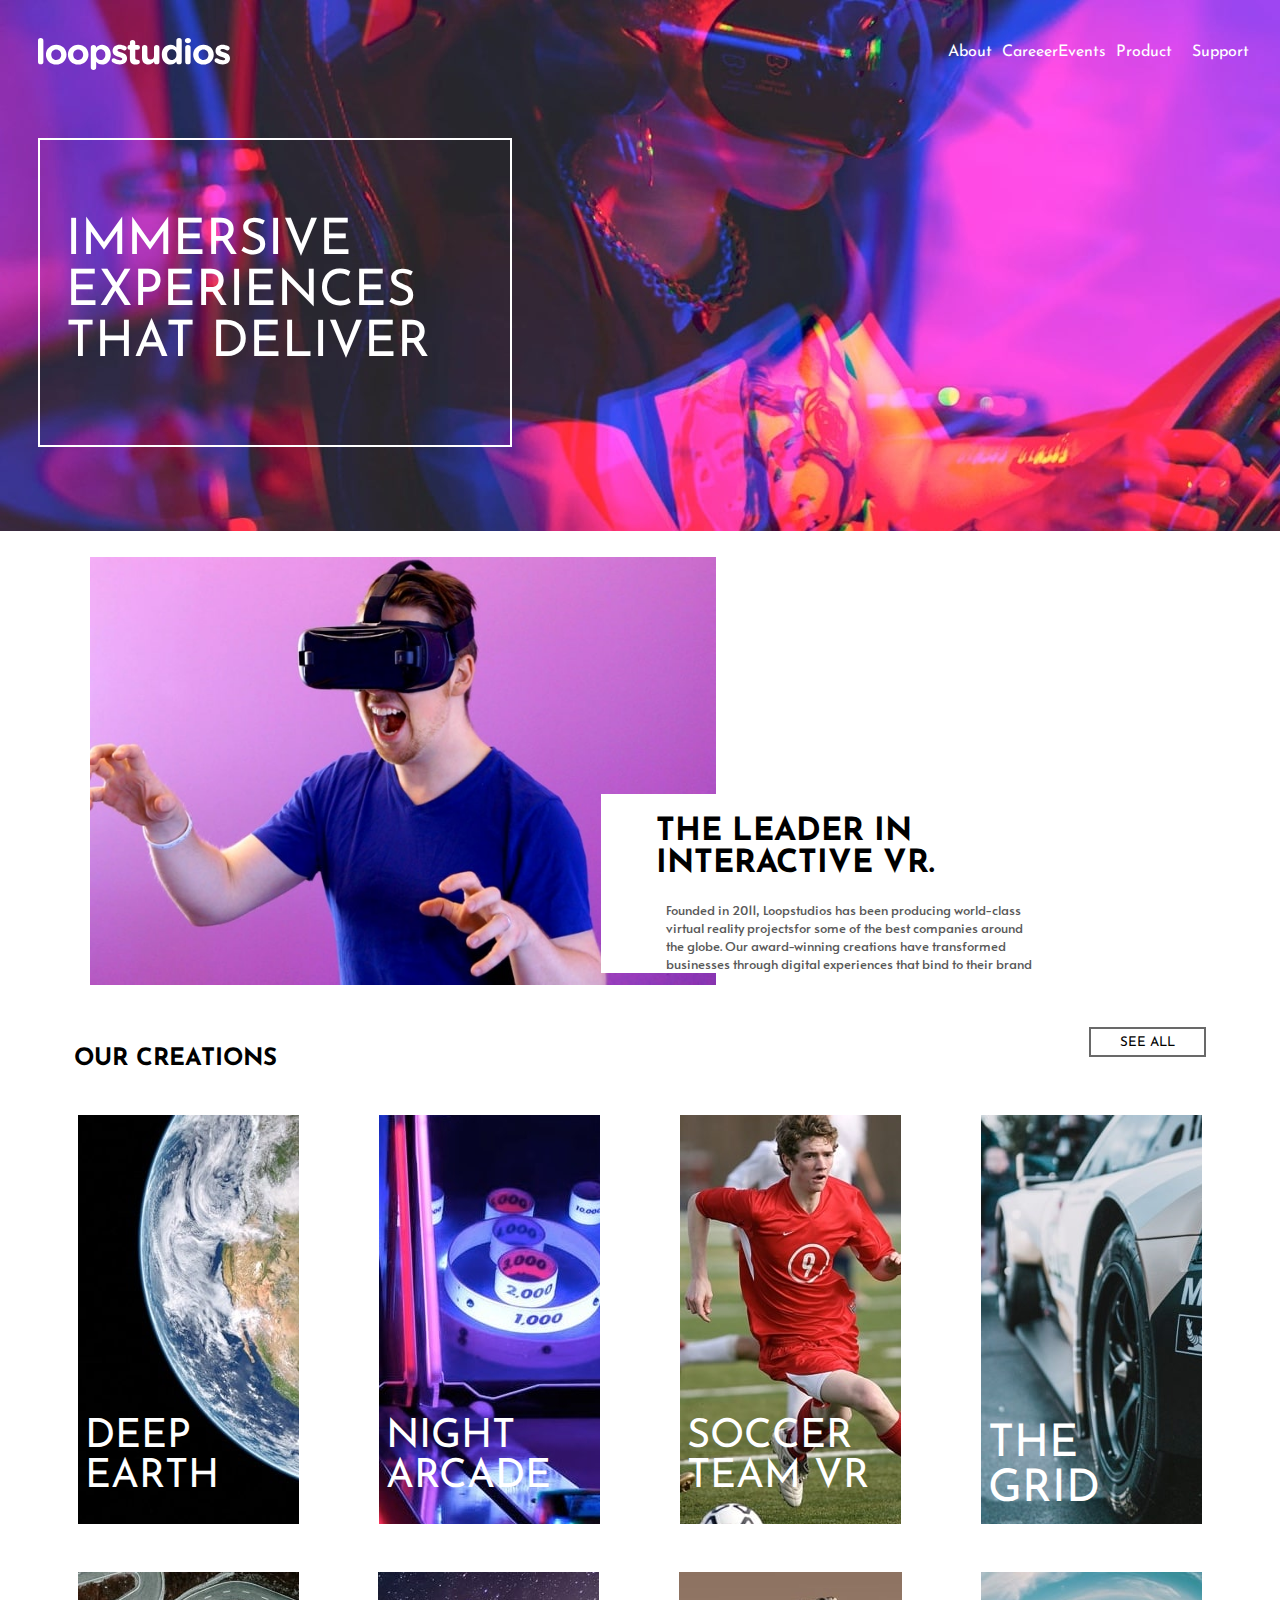
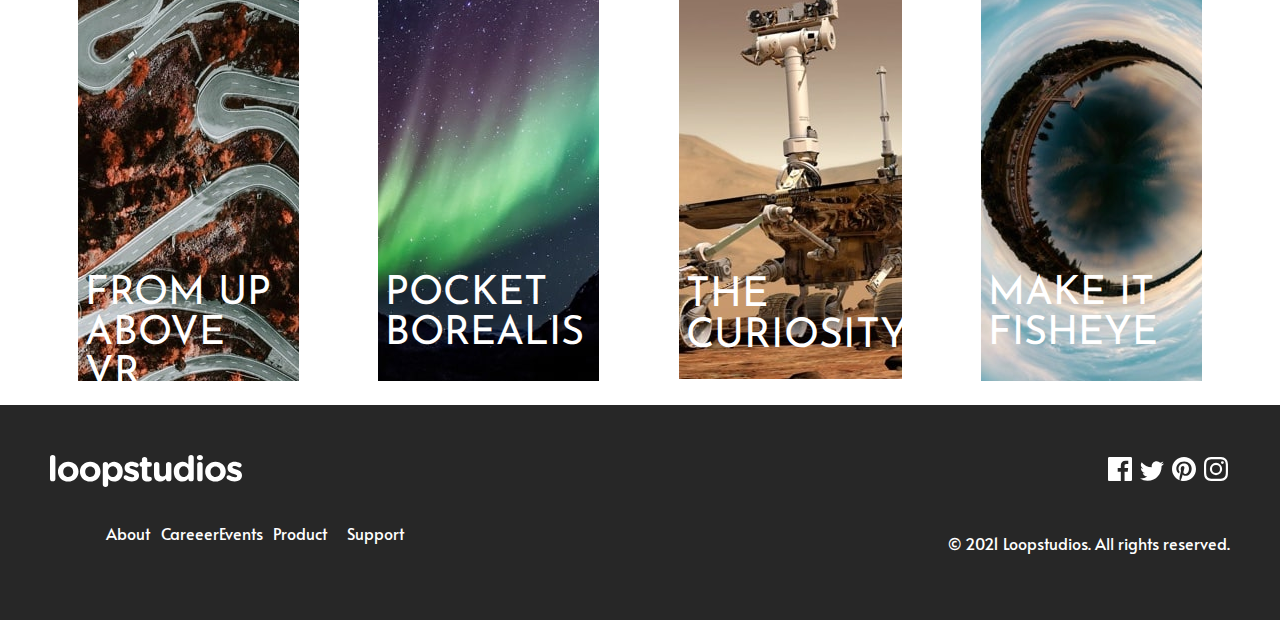
<file: index.html>
<!DOCTYPE html>
<html>
<head>
    <meta charset="utf-8">
    <meta http-equiv="X-UA-Compatible" content="IE=edge">
    <meta name="viewport" content="width=device-width, initial-scale=1.0">
    <title>Loop Studio</title>
    <link type="text/css" rel="stylesheet" href="css/code.css">
    <link type="text/css" rel="stylesheet" href="css/query.css">
    <link href="https://fonts.googleapis.com/css2?family=Alata&display=swap" rel="stylesheet">
    <link href="https://fonts.googleapis.com/css2?family=Alata&family=Josefin+Sans:wght@300&display=swap"
        rel="stylesheet">
</head>
<body>
    <header>
        <div class="div-one">
            <div>
               <a href="#"><img src="img/logo.svg"></a> 
            </div>
            <div class="career">
                <ul>
                    <li class="about"> About</li>
                    <li class="careeer">Careeer</li>
                    <li class="events">Events</li>
                    <li class="product">Product</li>
                    <li class="support">Support</li>
                </ul>
            </div>
     
        <span class=hamburger>
            
            <svg aria-hidden="true" width="25" height="28" focusable="false" data-prefix="fas" data-icon="bars"
                class="svg-inline--fa fa-bars fa-w-14" role="img" xmlns="http://www.w3.org/2000/svg"
                viewBox="0 0 448 512">
                <path fill="currentColor"
                    d="M16 132h416c8.837 0 16-7.163 16-16V76c0-8.837-7.163-16-16-16H16C7.163 60 0 67.163 0 76v40c0 8.837 7.163 16 16 16zm0 160h416c8.837 0 16-7.163 16-16v-40c0-8.837-7.163-16-16-16H16c-8.837 0-16 7.163-16 16v40c0 8.837 7.163 16 16 16zm0 160h416c8.837 0 16-7.163 16-16v-40c0-8.837-7.163-16-16-16H16c-8.837 0-16 7.163-16 16v40c0 8.837 7.163 16 16 16z">
                </path>
            </svg>
        </span>
    </div>
        <div class="div-two">
            <p>IMMERSIVE EXPERIENCES THAT DELIVER</p>
        </div>
    </header>
    <div class="img-wrap">
        <div class="sub_img">
            <div class="imgy">
                <img src="img/image-interactive.jpg" alt="" class="imgx" />
            </div>
            <div class="found">
                <h1 class="tit-le">THE LEADER IN INTERACTIVE VR.</h1>
                <P class="para"> Founded in 2011, Loopstudios has been producing world-class virtual
                    reality projectsfor some of the best companies around the globe. Our award-winning
                    creations have transformed businesses through digital experiences that bind to their brand
                </P>
            </div>
        </div>
    </div>
    <div class="head">
        <div class="neck">
            <h2>OUR CREATIONS</h2>
            <button class="button">SEE ALL</button>
        </div>
        <div class="deep">
            <div class="earth">
                <p class="d">DEEP EARTH </p>
            </div>
            <div class="night">
                <p class="n">NIGHT ARCADE</p>
            </div>
            <div class="soccer">
                <p class="s"> SOCCER TEAM VR</p>
            </div>
            <div class="the">
                <p class="t">THE GRID </p>
            </div>
            <div class="from">
                <p class="f">FROM UP ABOVE VR</p>
            </div>
            <div class="pocket">
                <p class="p"> POCKET BOREALIS </p>
            </div>
            <div class="curiosity">
                <p class="c">THE CURIOSITY </p>
            </div>
            <div class="make">
                <p class="m">MAKE IT FISHEYE</p>
            </div>

        </div>
        <button class="buttton">SEE ALL</button>
    </div>
    <footer>
        <div class="last">
            <div>
                <img src="img/logo.svg" />
            </div>
            <div class="icon">
                <img class="face" src="img/icon-facebook.svg" />
                <img class="tweet" src="img/icon-twitter.svg" />
                <img class="pin" src="img/icon-pinterest.svg" />
                <img class="ins" src="img/icon-instagram.svg" />
            </div>
        </div>
        <div class="final">
            <div class="carer">
                <ul>
                    <li class="about"> About</li>
                    <li class="careeer">Careeer</li>
                    <li class="events">Events</li>
                    <li class="product">Product</li>
                    <li class="support">Support</li>
                </ul>
            </div>
            <div class="iicon">
                <img class="face" src="img/icon-facebook.svg" />
                <img class="tweet" src="img/icon-twitter.svg" />
                <img class="pin" src="img/icon-pinterest.svg" />
                <img class="ins" src="img/icon-instagram.svg" />
            </div>
            <div>
                <p>© 2021 Loopstudios. All rights reserved.</p>
            </div>
        </div>

    </footer>
</body>

</html>
</file>
<file: css/code.css>
body{
    padding: 0px;
    margin: 0px;
}
header{
    height: 531px;
    background-image:url(../img/image-hero.jpg);
    background-repeat: no-repeat;
}
.hamburger{
    display: none;
}
ul{
    color:white;
}
.div-one{
    padding: 3%;;
    display: flex;
    justify-content: space-between;
    color:white;
    font-family: 'Josefin Sans';
}  
.career{
    word-spacing: 20px;
    color: white;
}
.div-two{
    margin: 2% 60% 7% 3%;
    padding:2%;
    font-size: 50px;
    font-family: 'Josefin Sans';
    border: 2px solid white;
    color: white;
}
.imgx {
    width: 100%;
}
.imgy{
  
    width: 626px;
}
h1.tit-le {
    padding: 0% 5%;
    margin-left: 6%;
}
.found{
    background: white;
    font-family: 'Josefin Sans';
    width: 500px;
    position: absolute;
    left: 43%;
    top: 55%;
}
.img-wrap {
    max-width: 100%;
}
.sub_img {
    margin: 2% 7%;
    position: relative;
    width: 93%;
}
.head{
  margin-top: 3%;
}
.para{
    font-family: 'alata';
    font-size:13px;
    color:hsl(0, 0%, 35%) ;
    padding: 0% 12%;
    margin: 0% 1%;
   
}
.neck{
    display: flex;
    justify-content: space-between;
    padding: 0 74px;
    font-family: 'Josefin Sans'
}
.button{
    height: 30px;
    padding: 0px 29px;
    font-family: 'Josefin Sans';
    border: 2px solid hsl(0, 0%, 41%) ;
    background-color: white;
}
.deep{
   display: flex;
   justify-content: space-around;
   flex-wrap: wrap; 
   margin: 0% 3%;
}
.earth{
background-image: url(../img/image-deep-earth.jpg);
background-repeat: no-repeat;
height: 1px;
width: 217px;
color: white;
padding: 204px 2px;
font-size: 40px;
font-family: 'Josefin Sans';
margin: 2%;

}
.night{
 background-image: url(../img/image-night-arcade.jpg);
 height: 1px;
 background-repeat: no-repeat;
 width: 217px;
 color: white;
 padding: 204px 2px;
 font-size: 40px;
 font-family: 'Josefin Sans';
 margin: 2%;

}
.soccer{
background-image: url(../img/image-soccer-team.jpg);
height: 1px;
background-repeat: no-repeat;
 width: 217px;
 color: white;
 padding: 204px 2px;
 font-size: 40px;
 font-family: 'Josefin Sans';
 margin: 2%;
}
.the{
 background-image: url(../img/image-grid.jpg);
 height: 1px;
 background-repeat: no-repeat;
 width: 217px;
 color: white;
 padding: 204px 2px;
 font-size: 45px;
 font-family: 'Josefin Sans';
 margin: 2%;
}
.from{
 background-image: url(../img/image-from-above.jpg);
 height: 1px;
 background-repeat: no-repeat;
 width: 217px;
 color: white;
 padding: 204px 2px;
 font-size: 40px;
 font-family: 'Josefin Sans';
 margin: 2%;
}
.pocket{
 background-image: url(../img/image-pocket-borealis.jpg);
 height: 1px;
 background-repeat: no-repeat;
 width: 217px;
 color: white;
 padding: 204px 2px;
 font-size: 40px;
 font-family: 'Josefin Sans';
 margin: 2%;
}
.curiosity{
 background-image: url(../img/image-curiosity.jpg);
 height: 1px;
 background-repeat: no-repeat;
 width: 219px;
 color: white;
 padding: 204px 2px 202px;
 font-size: 41px;
 font-family: 'Josefin Sans';
 margin: 2%;
}
.make{
 background-image: url(../img/image-fisheye.jpg);
 height: 1px;
 background-repeat: no-repeat;
 width: 217px;
 color: white;
 padding: 204px 2px;
 font-size: 40px;
 font-family: 'Josefin Sans';
 margin: 2%;
}
.last{
 display: flex;
 margin:2%;
 justify-content: space-between;
}
.final{
    display: flex;
    color: white;
    margin:2%;
    justify-content: space-between;
}
footer{
    background-color:  rgba(0, 0, 0, 0.849);
    padding: 2%;
    font-family: 'Alata';
}
.carer{
    word-spacing: 20px;
    display: flex;
     
}
.face{
    margin: 2px;
}
.tweet{
    margin: 2px;
}
.ins{
    margin: 2px;
}
.pin{
    margin: 2px;
}
.d{
    padding: 58px 5px 9px 5px;
}
.n{
    padding: 58px 5px 9px 5px;
}
.s{
    padding: 58px 5px 9px 5px;
}
.t{
    padding: 58px 5px 9px 5px;
}
.f{
    padding: 58px 5px 9px 5px;
}
.p{
    padding: 58px 5px 9px 5px;
}
.c{
    padding: 58px 5px 9px 5px;
}
.m{
    padding: 58px 5px 9px 5px;
}
.iicon{
    display: none;
}
.buttton{
    display: none;
}
ul{
    display: flex;
    justify-content: space-evenly;
    margin: 2%;
    list-style-type: none;
}
.about, .product, .support, .event, .career{
    margin: 0px 4%
}
</file>
<file: css/query.css>
@media screen and (max-width:900px){
   body{
     width:100%;
   }
    .div-two {
        font-size: 40px;
        font-family: 'Josefin Sans';
        color: white;
        padding: 1% 4%;
        margin: 25% 12% 2% 2%;
    }
    .hamburger{
      display: block;
    }
    .career{
        display: none;
    }
    .imgy{
        width: 100%;
    }
   .found{
    position: unset;
    margin: 2px;
    left: 0%;
    text-align: center;
    width: fit-content;
    }
    .sub_img {
        margin: 16% 1% 0 6%;
        position: relative;
        width: 89%;
    }
    h1.tit-le {
      padding: 0% 2%;
      margin-left: 0%;
  }
  .para {
    font-family: 'alata';
    font-size: 13px;
    color: hsl(0, 0%, 35%);
    padding: 0% 12%;
    margin: 0% 1%;
  }
    .neck{
      display:block;
      text-align: center;
    }
    .button{
       display: none;
    }
    .earth {
      padding: 5% 1% 10px 0;
      height: 1%;
      width: 55%;
      color: white;
      font-size: 30px;
      font-family: 'Josefin Sans';
      margin: 2%;
    }
   .d {
     padding: 0px 0 0 0;
     margin: 10% 14% 0 0;
    }
    .night{
      
      padding: 3% 1% 4px 0;
      height: 1%;
      width: 55%;
      color: white;
      font-size: 30px;
      font-family: 'Josefin Sans';
      margin: 2%;
     
     }
     .buttton{ 
      height: 30px;
    padding: 0px 29px;
    font-family: 'Josefin Sans';
    border: 2px solid hsl(0, 0%, 41%);
    background-color: white;
    display: block;
    text-align: center;
    margin: 3%;
    position: relative;
    left: 35%;
     }
     ul {
      margin: 5% 8% 5% 0%;
      list-style-type: none;
      text-align: center;
      font-size: 23px;
      display: block;
      }
     .soccer{
     
      padding: 3% 1% 4px 0;
      height: 1%;
      width: 55%;
      color: white;
      font-size: 30px;
      font-family: 'Josefin Sans';
      margin: 2%;
  
     }
     .carer {
      word-spacing: 20px;
      display: block;
      
  }
     .the{
      padding: 3% 1% 4px 0;
      height: 1%;
      width: 55%;
      color: white;
      font-size: 30px;
      font-family: 'Josefin Sans';
      margin: 2%;
     }
     .from{
      padding: 3% 1% 4px 0;
      height: 1%;
      width: 55%;
      color: white;
      font-size: 30px;
      font-family: 'Josefin Sans';
      margin: 2%;
     }
     .pocket{
      padding: 3% 1% 4px 0;
      height: 1%;
      width: 55%;
      color: white;
      font-size: 30px;
      font-family: 'Josefin Sans';
      margin: 2%;
     }
     .curiosity{
      padding: 3% 1% 4px 0;
      height: 1%;
      width: 55%;
      color: white;
      font-size: 30px;
      font-family: 'Josefin Sans';
      margin: 2%;
     }
     .make{
      padding: 3% 1% 4px 0;
      height: 1%;
      width: 55%;
      color: white;
      font-size: 30px;
      font-family: 'Josefin Sans';
      margin: 2%;
     }
     .n{
      padding: 0px 0 0 0;
    margin: 10% 14% 0 0;
  }
  .s {
    padding: 0px 0 0 0;
    margin: 10% 14% 0 0;
 }
  .t{
    padding: 0px 0 0 0;
    margin: 10% 14% 0 0;
   }
   .f{
    padding: 0px 0 0 0;
    margin: 10% 14% 0 0;
    }
   .p{
    padding: 0px 0 0 0;
    margin: 10% 14% 0 0;
   }
  .c{
    padding: 0px 0 0 0;
    margin: 10% 14% 0 0;
  }
  .m{
    padding: 0px 0 0 0;
    margin: 10% 14% 0 0;
    }
    .final {
      display: block;
      color: white;
      margin: 2%;
      justify-content: space-between;
  }
  .last {
    display: block;
    margin: 2%;
    justify-content: space-between;
  }
  .icon{
    display: none;
  }
  .iicon{
    display: block;
  }
  footer {
    background-color: rgba(0, 0, 0, 0.849);
    padding: 2%;
    font-family: 'Alata';
    text-align: center;
}


   
   
   
   
   
}
</file>
